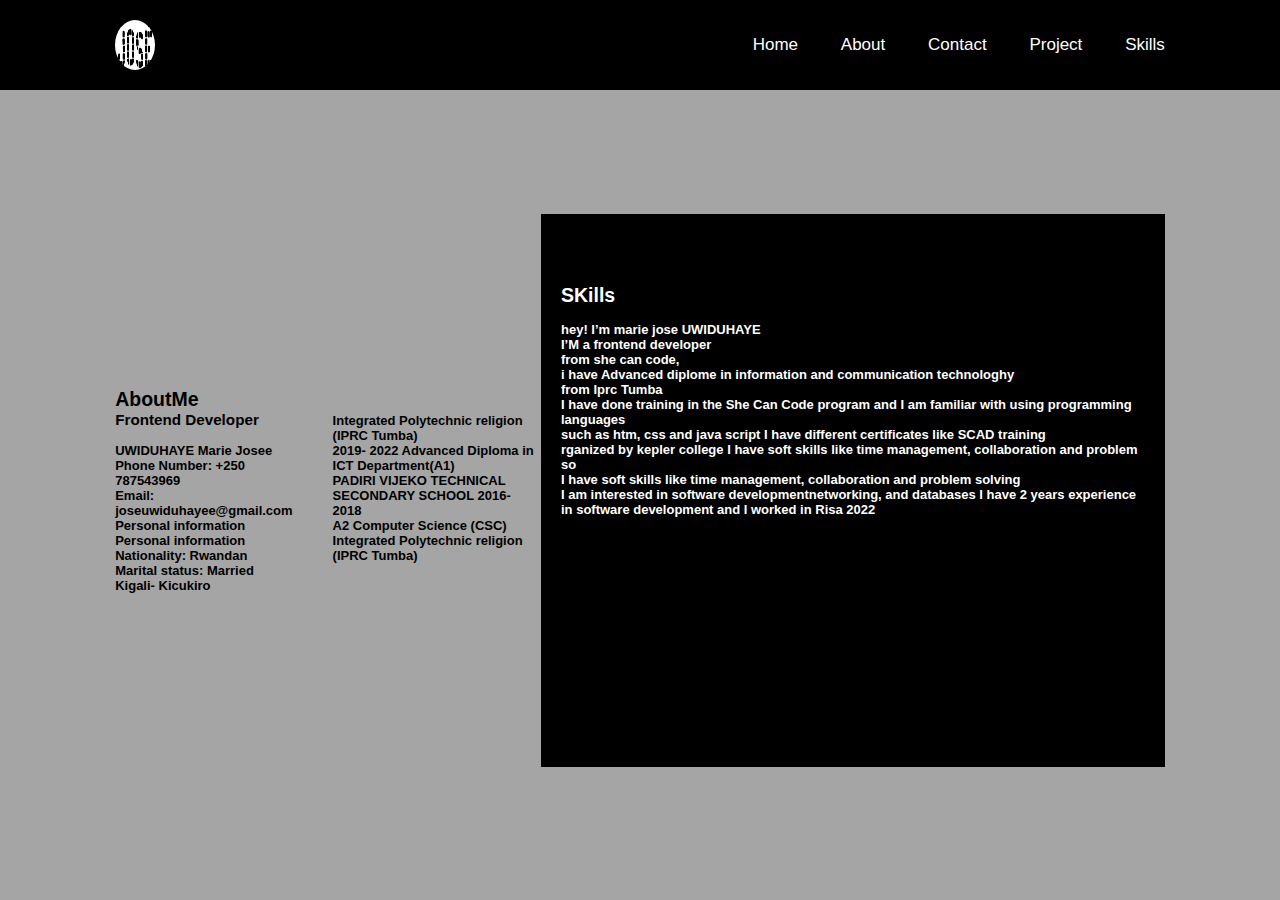
<file: about.html>
<!DOCTYPE html>
<html lang="en">
<head>
    <meta charset="UTF-8">
    <meta name="viewport" content="width=device-width, initial-scale=1.0">
    <title>Document</title>
    <link rel="stylesheet" href="about.css">
</head>
<body>
    <header class="header">
        <img src="images (1).png" width="40px" height="50px" class="logo">
        <i class='bx bx-menu' id="menu-icon"></i>

        <nav class="navbar">
            <a href="index.html" class="active">Home</a>
            <a href="about.html">About</a>
            <a href="contacti.html">Contact</a>
            <a href="bestproject.html">Project</a>
            <a href="skills.html">Skills</a>
        </nav>
    </header>
    <section class="about" id="about">
        <div class="about-content">
            
            
           <div class="h1">
<h2 class="heading">About<spn>Me</spn> </h2>
           <h3>Frontend Developer</h3><br>
             UWIDUHAYE Marie Josee<br>
            Phone Number: +250 787543969<br>
            Email: joseuwiduhayee@gmail.com<br>
            Personal information<br>
            Personal information<br>
            Nationality: Rwandan<br>
            Marital status: Married<br>
            Kigali- Kicukiro</div> 
                 
            <div class="h2">
            Integrated Polytechnic religion (IPRC Tumba)<br>
            2019- 2022
            Advanced Diploma in ICT Department(A1)<br>
            
            PADIRI VIJEKO TECHNICAL SECONDARY SCHOOL 2016-2018<br>
            A2 Computer Science (CSC)<br>
            Integrated Polytechnic religion (IPRC Tumba)<br>
           
        
        </div>
        </div>
    <div class="hed">
            <h2 class="heading1">SKills</h2><br>
            <p>  hey!
                I’m marie jose UWIDUHAYE<br>
               I’M a frontend developer <br>
               from she can code,<br>
                i have  Advanced diplome in information and communication technologhy <br>from Iprc Tumba<br>
               I have done training in the She Can Code program and I am familiar with using programming languages<br>
                ​​such as htm, css and java script I have different certificates like SCAD training<br>
                rganized by kepler college
               
               I have soft skills like time management, collaboration and problem so<br>
               I have soft skills like time management, collaboration and problem solving <br>
                I am interested in software developmentnetworking, and databases
               I have 2 years experience in software development and I worked in Risa 2022    </p>
        </div>
    
    </section>
</body>
</html>
</file>
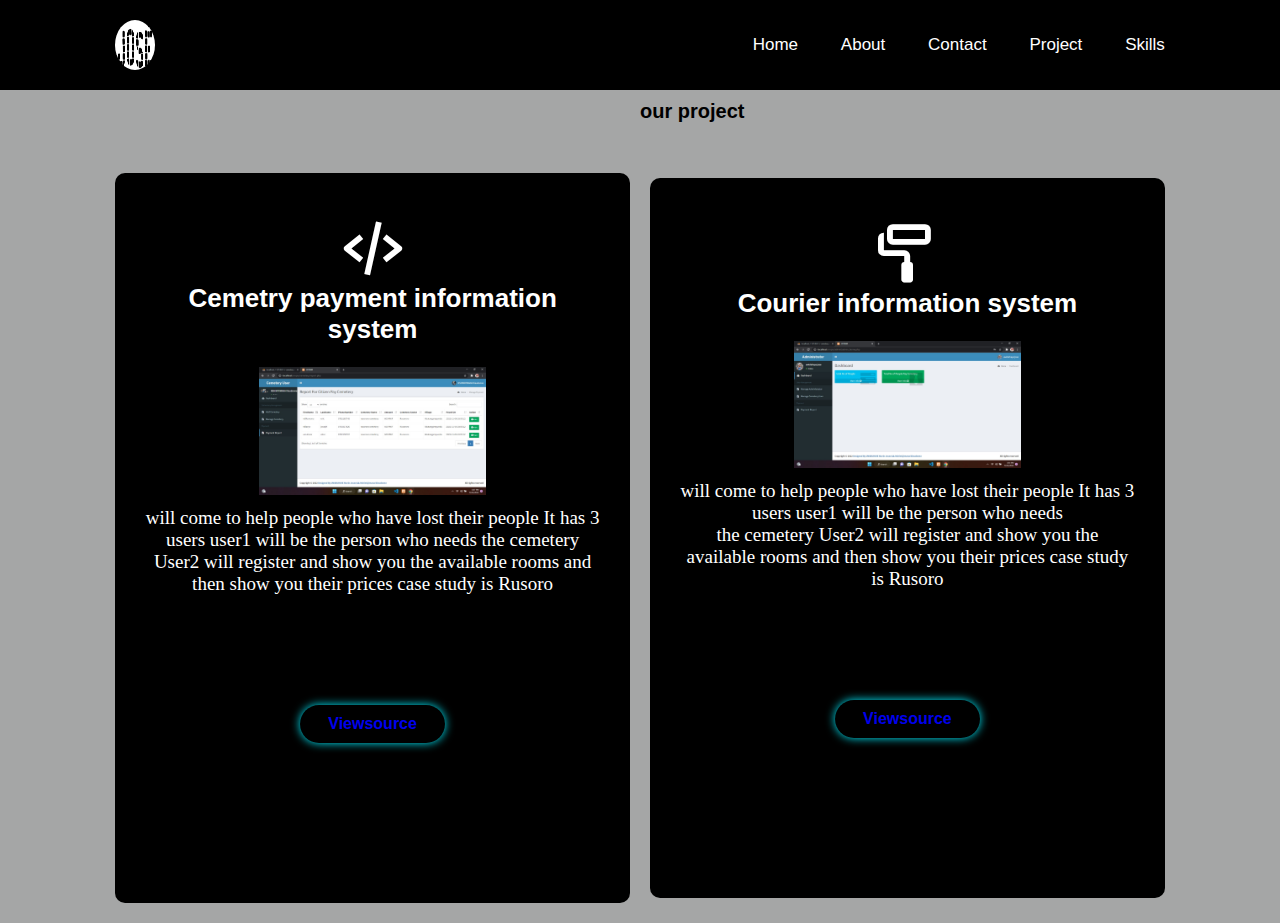
<file: bestproject.html>
<!DOCTYPE html>
<html lang="en">
<head>
    <meta charset="UTF-8">
    <meta name="viewport" content="width=\, initial-scale=1.0">
    <title>Document</title>
    <link href='https://unpkg.com/boxicons@2.1.4/css/boxicons.min.css' rel='stylesheet'>
    <link rel="stylesheet" href="bestproject.css">
</head>
<body>
    <header class="header">
        <img src="images (1).png" width="40px" height="50px" class="logo">
        <!-- < <i class='bx bx-menu' id="menu-icon"></i>  -->

        <nav class="navbar">
            <a href="index.html" class="active">Home</a>
            <a href="about.html">About</a>
            <a href="contacti.html">Contact</a>
            <a href="bestproject.html">Project</a>
            <a href="skills.html">Skills</a>
        </nav>
    </header>
    <section class="services" id="services">
        <h1  class="heading">our <span>project</span></h1>
        <div class="services-container">
            <div class="services-box">
                <i class='bx bx-code-alt'></i>
                <h3>Cemetry payment information system</h3><br><br>
                <img src="WhatsApp Image 2023-12-24 at 1.48.30 PM (1).jpeg">
                
                <p> will come to help people
                    who have lost their people
                      It has 3 users
                   user1 will be the person who needs 
                   the cemetery
                     User2 will register and 
                   show you
                    the available rooms
                    and 
                   then show you their prices
                   case study is Rusoro</p>
                   <a href="#" class="btn">Viewsource</a></p>
            </div>
    
                <div class="services-box">
                    <i class='bx bx-paint-roll' ></i>
                    <h3>Courier information system</h3><br><br>
                    <img src="WhatsApp Image 2023-12-24 at 1.48.26 PM.jpeg">
                    <p> will come to help people
                        who have lost their people
                          It has 3 users
                       user1 will be the person who needs <br>
                       the cemetery
                         User2 will register and 
                       show you
                        the available rooms
                        and
                       then show you their prices
                       case study is Rusoro</p>
                       <a href="#" class="btn">Viewsource</a></p>
                </div>
                   
            </div>
        </div>

        </div>
    </section>
   
</body>
</html>
</file>
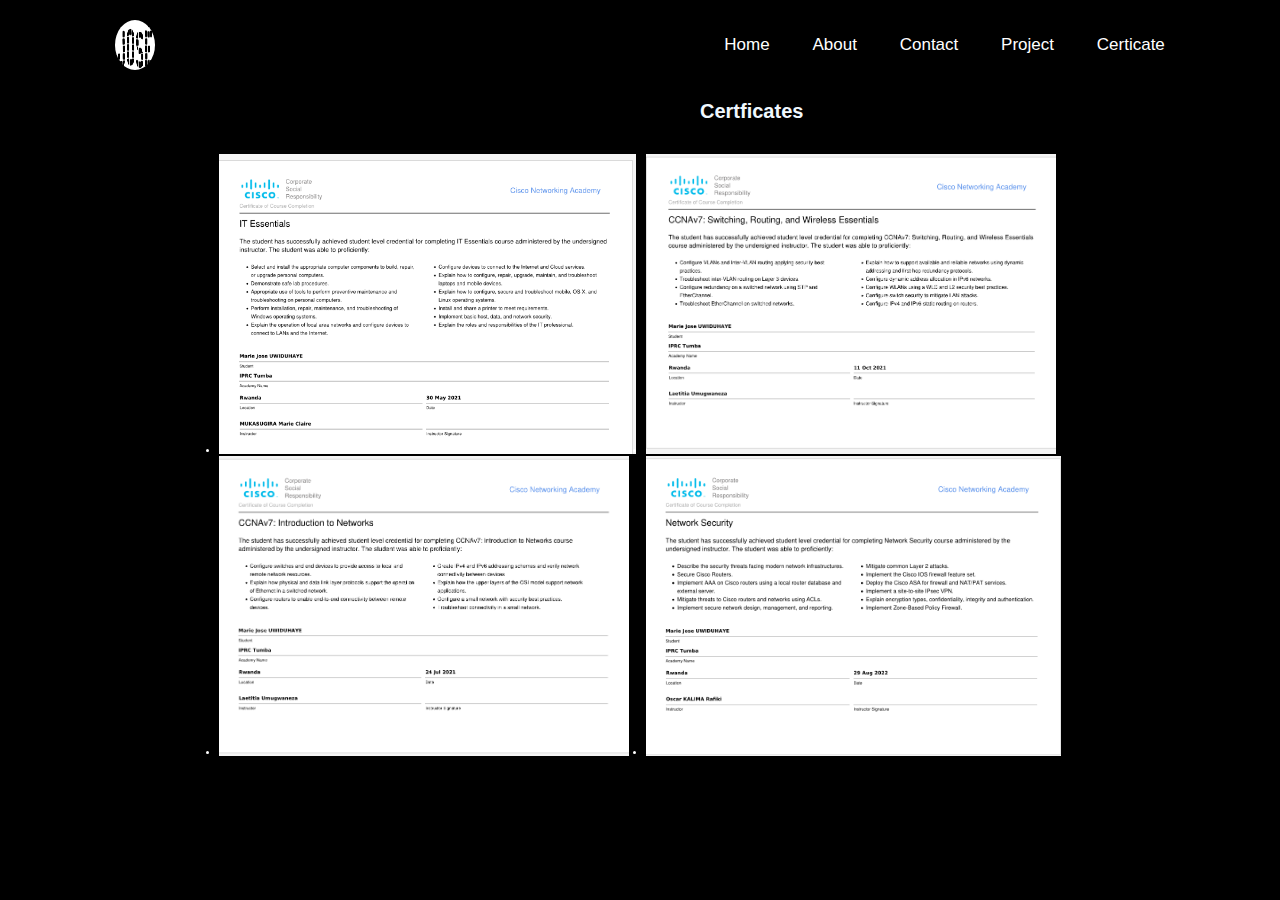
<file: certificate.html>
<!DOCTYPE html>
<html lang="en">
<head>
    <meta charset="UTF-8">
    <meta name="viewport" content="width=device-width, initial-scale=1.0">
    <title>Document</title>
    <link rel="stylesheet" href="certificate.css">
</head>
<body>
    <header class="header">
        <img src="images (1).png" width="40px" height="50px" class="logo">
        <i class='bx bx-menu' id="menu-icon"></i>

        <nav class="navbar">
            <a href="index.html" class="active">Home</a>
            <a href="about.html">About</a>
            <a href="contacti.html">Contact</a>
            <a href="bestproject.html">Project</a>
            <a href="certificate.html">Certicate</a>
        </nav>
    </header>
    <!-- <div class="cert">
        <div class="cert-one">
        <h1 class="he">Certficates</h1><br>
        <div><img src="certicate1.PNG " style="height: 200px; width: 500px;"></div>
        <div><img src="certificate2.PNG" style="height: 200px; width: 500px;"></div>
        </div>
       <div class="cert-two">
        <div> <img src="certicate3.PNG"class="a"  style="height: 200px; width: 500px;"></div>
        <div><img src="certicate4.PNG"  class="b"  style=" height: 200px; width: 500px;"></div>
       </div>
    </div> -->



    <h1 class="he">Certficates</h1><br>
    <div class="cert">
        <div class="cert-one">
        <li><img src="certicate1.PNG " alt="" height="300px"></li>
        <li><img src="certificate2.PNG" alt="" height="300px"></li>
        </div>
       <div class="cert-one">
        <li><img src="certicate3.PNG" alt="" height="300px"></li>
        <li><img src="certicate4.PNG" alt="" height="300px"></li>
       </div>
    </div>


</body>
</html>
</file>
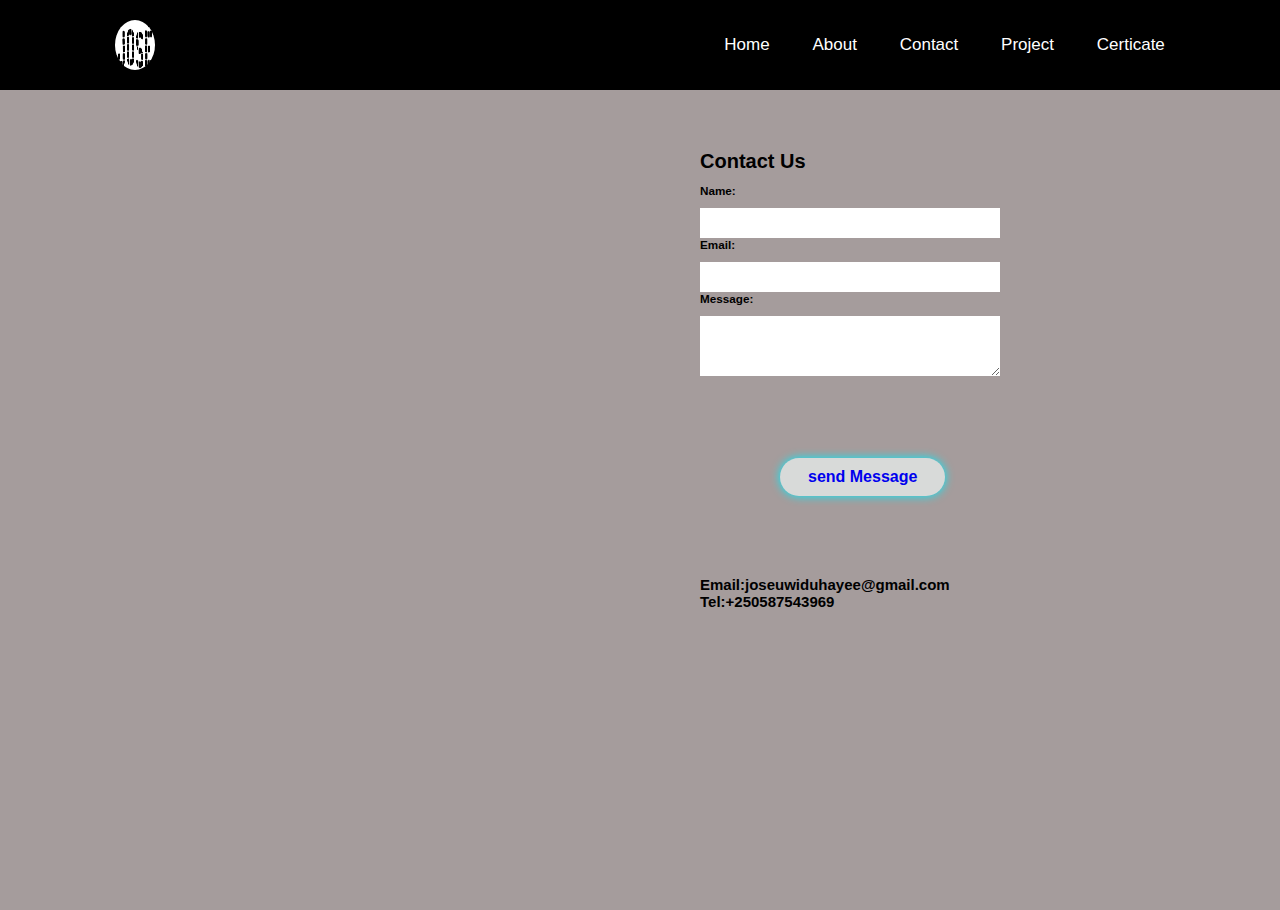
<file: contact.html>
<!DOCTYPE html>
<html lang="en">
<head>
    <meta charset="UTF-8">
    <meta name="viewport" content="width=device-width, initial-scale=1.0">
    <title>Document</title>
</head><link rel="stylesheet" href="contact.css">
<body>
    <header class="header">
        <img src="images (1).png" width="40px" height="50px" class="logo">
        <i class='bx bx-menu' id="menu-icon"></i>

        <nav class="navbar">
            <a href="index.html" class="active">Home</a>
            <a href="about.html">About</a>
            <a href="contacti.html">Contact</a>
            <a href="bestproject.html">Project</a>
            <a href="certificate.html">Certicate</a>
        </nav>
    </header>
    
    <div class="contact">
        <h1>Contact Us</h1><br>
        <form action="#" method="post">
            <label for="name"><h3>Name:</h3></label><br>
            <input type="text" id="name" name="name" required width="900px" height="400px"><br>

            <label for="email"><h3>Email:</h3></label><br>
            <input type="email" id="email" name="email" required><br>

            <label for="message"><h3>Message:</h3></label><br>
            <textarea id="message" name="message" rows="4" required></textarea><br>

            <a href="#" class="btn">send Message</a>
        </form>
        <div class="footer">

            <h2>Email:joseuwiduhayee@gmail.com<br>
           Tel:+250587543969</h2>
          
        </div>
</div>


    </section>
</body>
</html>
</file>
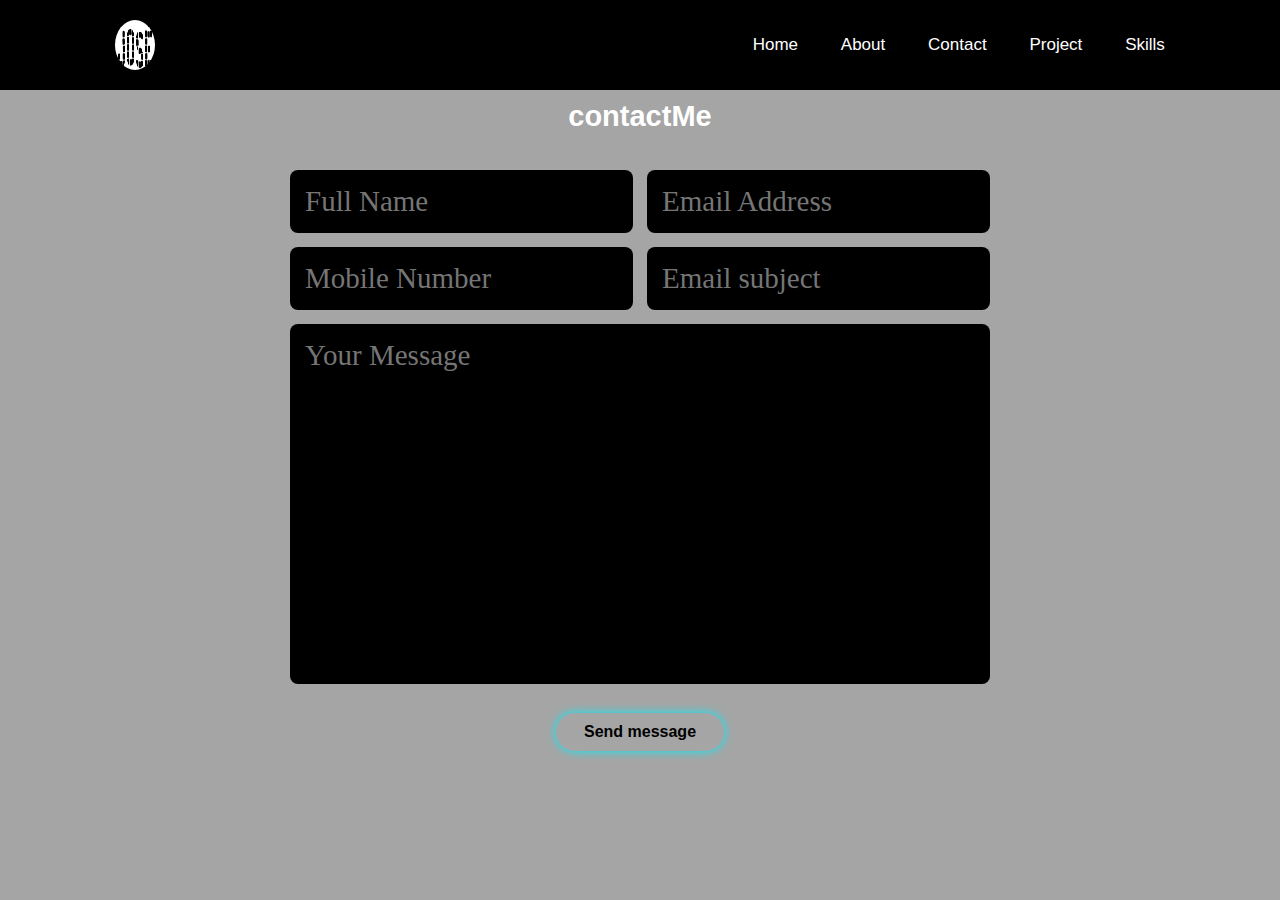
<file: contacti.html>
<!DOCTYPE html>
<html lang="en">
<head>
    <meta charset="UTF-8">
    <meta name="viewport" content="width=device-width, initial-scale=1.0">
    <title>Document</title>
    <link rel="stylesheet" href="contacti.css">
</head>
<body>
    <header class="header">
        <img src="images (1).png" width="40px" height="50px" class="logo">
        <i class='bx bx-menu' id="menu-icon"></i>

        <nav class="navbar">
            <a href="index.html" class="active">Home</a>
            <a href="about.html">About</a>
            <a href="contacti.html">Contact</a>
            <a href="bestproject.html">Project</a>
            <a href="skills.html">Skills</a>
        </nav>
    </header>
    <section class="contact" id="contact">

        <h2  class="heading">contact<span>Me</span></h2>
        <form action="https://formsubmit.co/joseuwiduhayee@gmail.com" method="POST">
            <div class="input-box">

            <input type="text" placeholder="Full Name" id="name">
            <input type="email" placeholder="Email Address" id="email">
        </div>
        <div class="input-box">

            <input type="number" placeholder="Mobile Number" id="phone">
            <input type="text" placeholder="Email subject" id="subject">
        </div>
        <textarea name="" id="message" cols="30" rows="10" placeholder="Your Message"></textarea>
        <button type="submit"value="Send Message" class="btn" onclick="sendMessage()">Send message</button>
        <!-- <h3 style="margin-bottom: 100px; color: black;">Email:joseuwiduhayee@gmail.com<br>
            Tel:+250587543969</h3> -->
    </section>
        </form>

       
    <script>
        function sendMessage() {
     
          var Name = document.getElementById('name').value;
          var phone = document.getElementById('phone').value;
          var Message = document.getElementById('message').value;
          var email = document.getElementById('email').value;
          var subject = document.getElementById('subject').value;

          
          // You can add more validation here if needed
          // Display a simple alert for demonstration
          alert('Name: ' + Name + '\nphone: ' + phone + '\nsubject: ' + subject + '\nemail: '+email+
                '\nmessage: ' + Message );
        }
                function sendEmail(){
          Email.send({
            securetoken: '49982986-e206-470f-b83d-d7d39e8a2401',
            To : 'joseuwiduhayee@gmail.com',
            From : document.getElementById('email').value,
            Subject : "the subject",
            Body : "Name:" + document.getElementById('name').value

            
            + "<br> Email: " + document.getElementById("email").value
            + "<br> Phone: " + document.getElementById("phone").value
            + "<br> Message: " + document.getElementById("message").value
            + "<br> Subject: " +document.getElementById("subject").value
  }).then(
    message => alert("message sent")
  );
      }
        
      </script>








































    
</body>

</html>
</file>
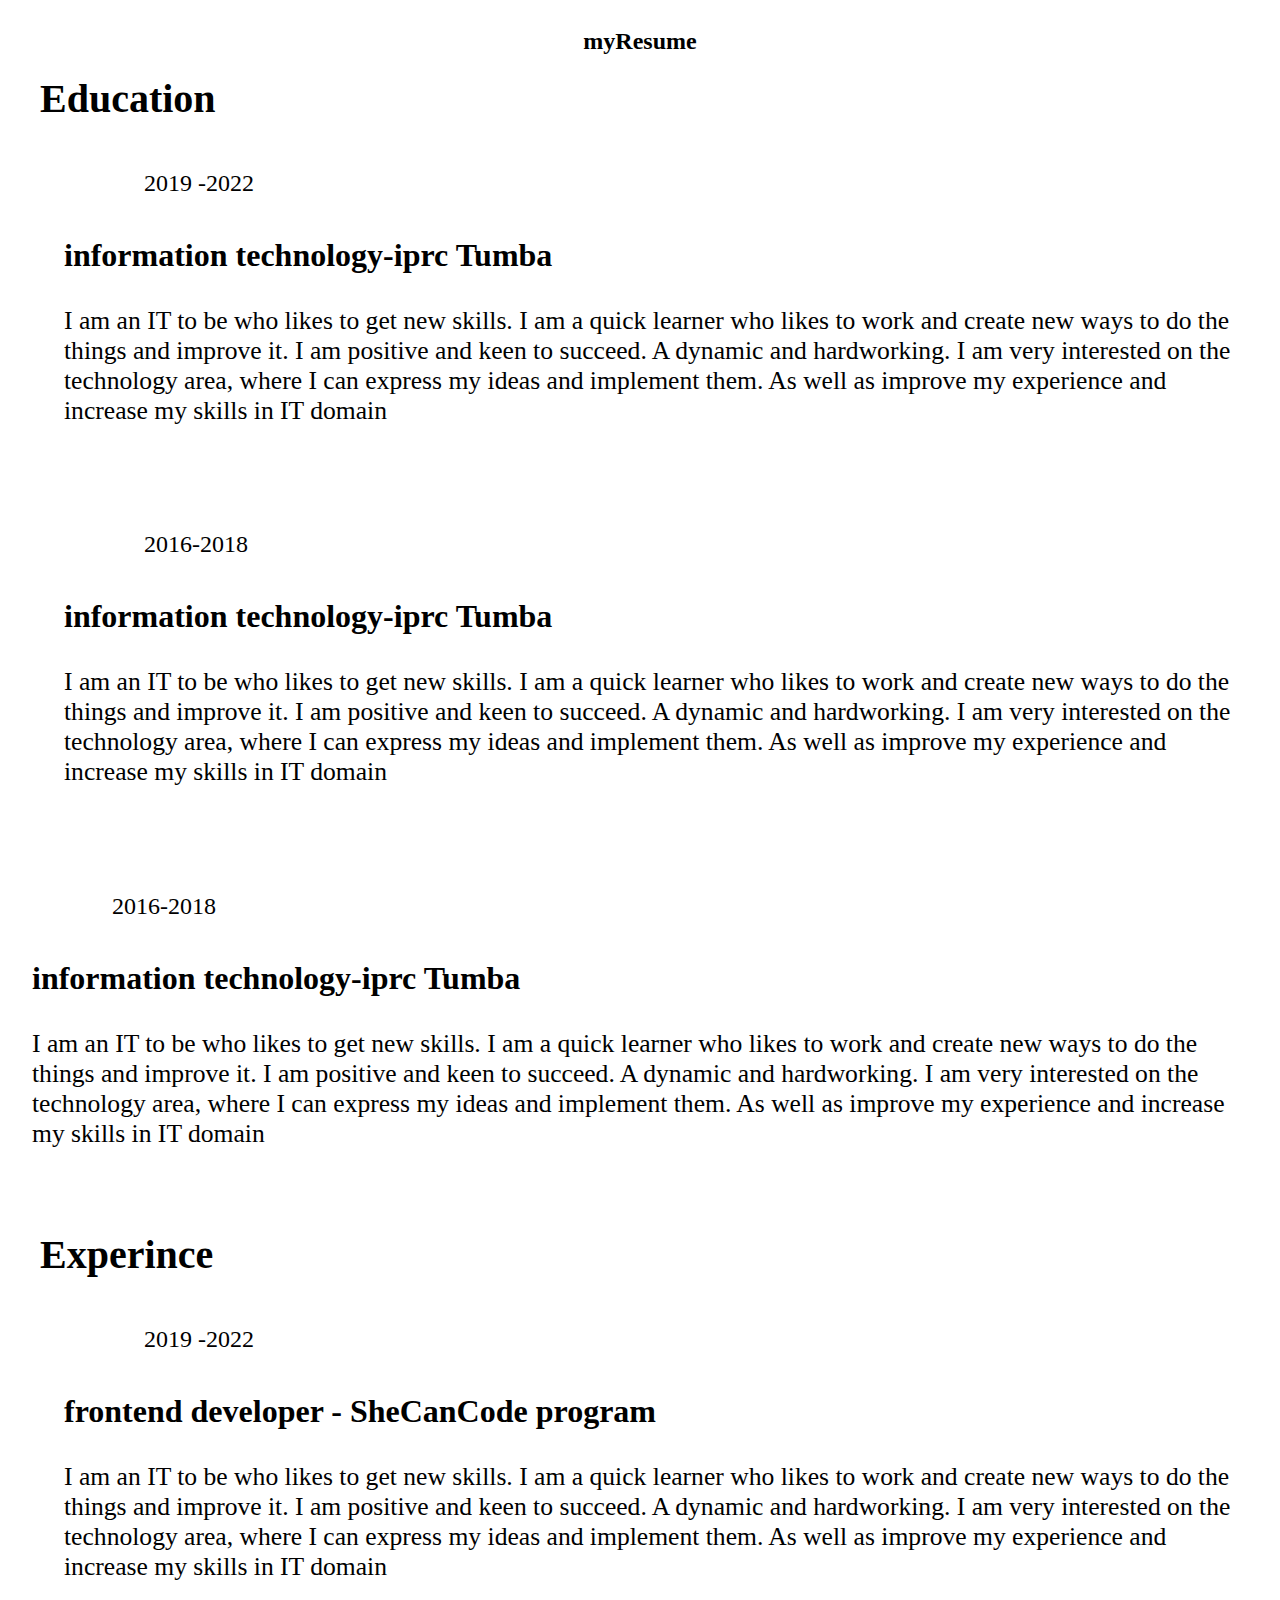
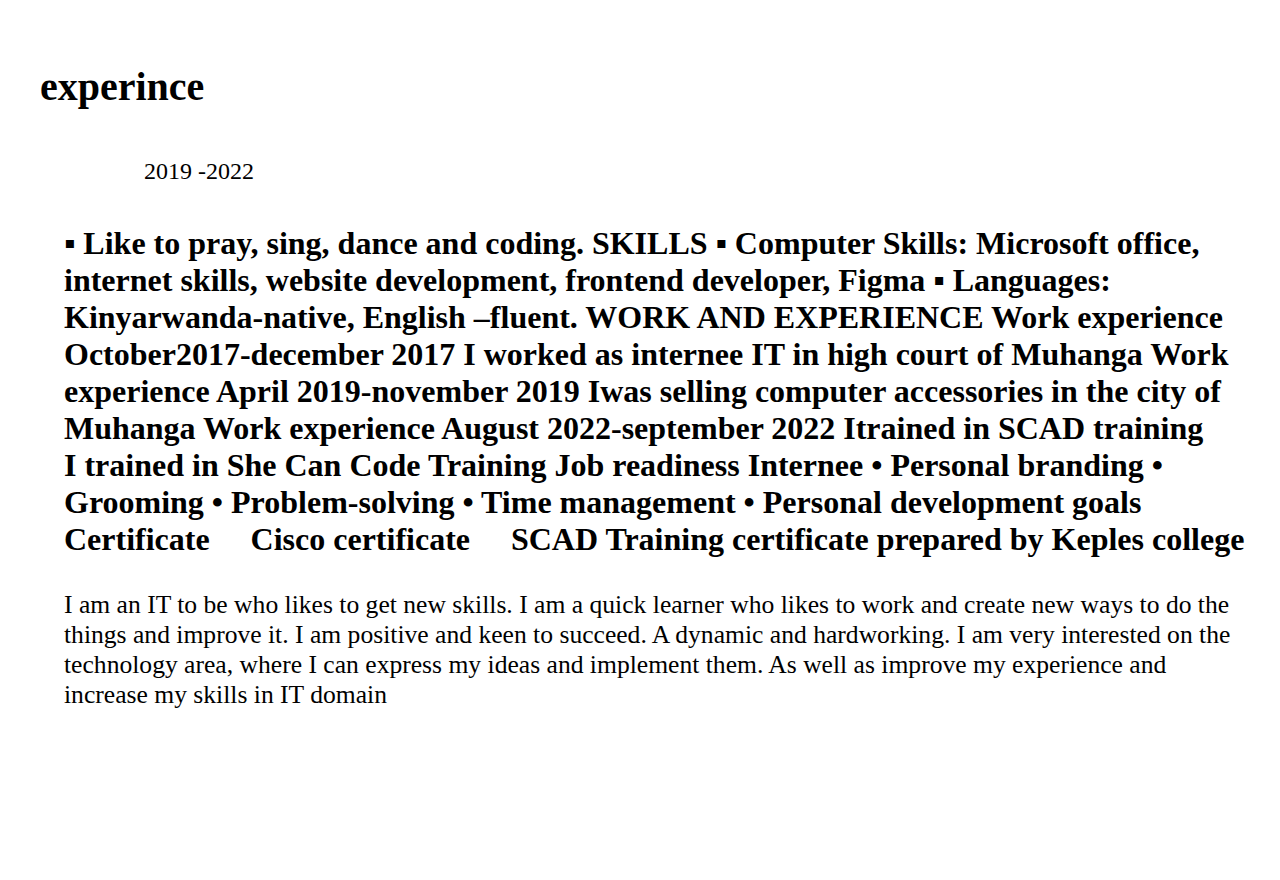
<file: cv.html>
<!DOCTYPE html>
<html lang="en">
<head>
    <meta charset="UTF-8">
    <meta name="viewport" content="width=device-width, initial-scale=1.0">
    <title>Document</title>
    <link rel="stylesheet" href="cv.css">
</head>
<body>
    <section class="education" id="education">
        <h2 class="heading">my<span>Resume</span></h2>
        <div class="education-row">
            <div class="education-column">
              <h3 class="title">Education</h3> 
               <div class="education-box">
                <div class="education-content">
                    <div class="content">
                        <div class="year"><i class='bx bxs-calendar'></i>2019 -2022</div>
                        <h3>information technology-iprc Tumba</h3>
                        <p>I am an IT to be who likes to get new skills. I am a quick learner who likes to work and create
                            new ways to do the things and improve it. I am positive and keen to succeed. A dynamic and
                            hardworking. I am very interested on the technology area, where I can express my ideas and
                            implement them. As well as improve my experience and increase my skills in IT domain</p>
                    </div>

                </div>
                <div class="education-content">
                    <div class="content">
                        <div class="year"><i class='bx bxs-calendar'></i>2016-2018</div>
                        <h3>information technology-iprc Tumba</h3>
                        <p>I am an IT to be who likes to get new skills. I am a quick learner who likes to work and create
                            new ways to do the things and improve it. I am positive and keen to succeed. A dynamic and
                            hardworking. I am very interested on the technology area, where I can express my ideas and
                            implement them. As well as improve my experience and increase my skills in IT domain</p>
                    </div>
                    </div>
                </div>
                <div class="education-content">
                    <div class="content">
                        <div class="year"><i class='bx bxs-calendar'></i>2016-2018</div>
                        <h3>information technology-iprc Tumba</h3>
                        <p>I am an IT to be who likes to get new skills. I am a quick learner who likes to work and create
                            new ways to do the things and improve it. I am positive and keen to succeed. A dynamic and
                            hardworking. I am very interested on the technology area, where I can express my ideas and
                            implement them. As well as improve my experience and increase my skills in IT domain</p>
                    </div>

                </div>
               </div>
            </div>
        </div>
        <div class="education-column">
            <h3 class="title">Experince</h3> 
             <div class="education-box">
              <div class="education-content">
                  <div class="content">
                      <div class="year"><i class='bx bxs-calendar'></i>2019 -2022</div>
                      <h3>frontend developer - SheCanCode program</h3>
                      <p>I am an IT to be who likes to get new skills. I am a quick learner who likes to work and create
                          new ways to do the things and improve it. I am positive and keen to succeed. A dynamic and
                          hardworking. I am very interested on the technology area, where I can express my ideas and
                          implement them. As well as improve my experience and increase my skills in IT domain</p></div></div>
                  </div>
                  </div>
                  <div class="education-column">
                    <h3 class="title">experince</h3> 
                     <div class="education-box">
                      <div class="education-content">
                          <div class="content">
                              <div class="year"><i class='bx bxs-calendar'></i>2019 -2022</div>
                              <h3>▪ Like to pray, sing, dance and coding.
                                SKILLS
                                ▪ Computer Skills: Microsoft office, internet skills, website
                                development, frontend developer, Figma ▪ Languages:
                                Kinyarwanda-native, English –fluent.
                                WORK AND EXPERIENCE
                                Work experience October2017-december
                                2017 I worked as internee IT in high court of Muhanga
                                Work experience April 2019-november 2019
                                Iwas selling computer accessories in the city of Muhanga
                                Work experience August 2022-september
                                2022 Itrained in SCAD training
                                 I trained in She Can Code Training
                                Job readiness Internee
                                • Personal branding
                                • Grooming
                                • Problem-solving
                                • Time management
                                • Personal development goals
                                Certificate
                                 Cisco certificate
                                 SCAD Training certificate prepared by Keples college</h3>
                              <p>I am an IT to be who likes to get new skills. I am a quick learner who likes to work and create
                                  new ways to do the things and improve it. I am positive and keen to succeed. A dynamic and
                                  hardworking. I am very interested on the technology area, where I can express my ideas and
                                  implement them. As well as improve my experience and increase my skills in IT domain</p>
                          </div>
    </section>
</body>
</html>
</file>
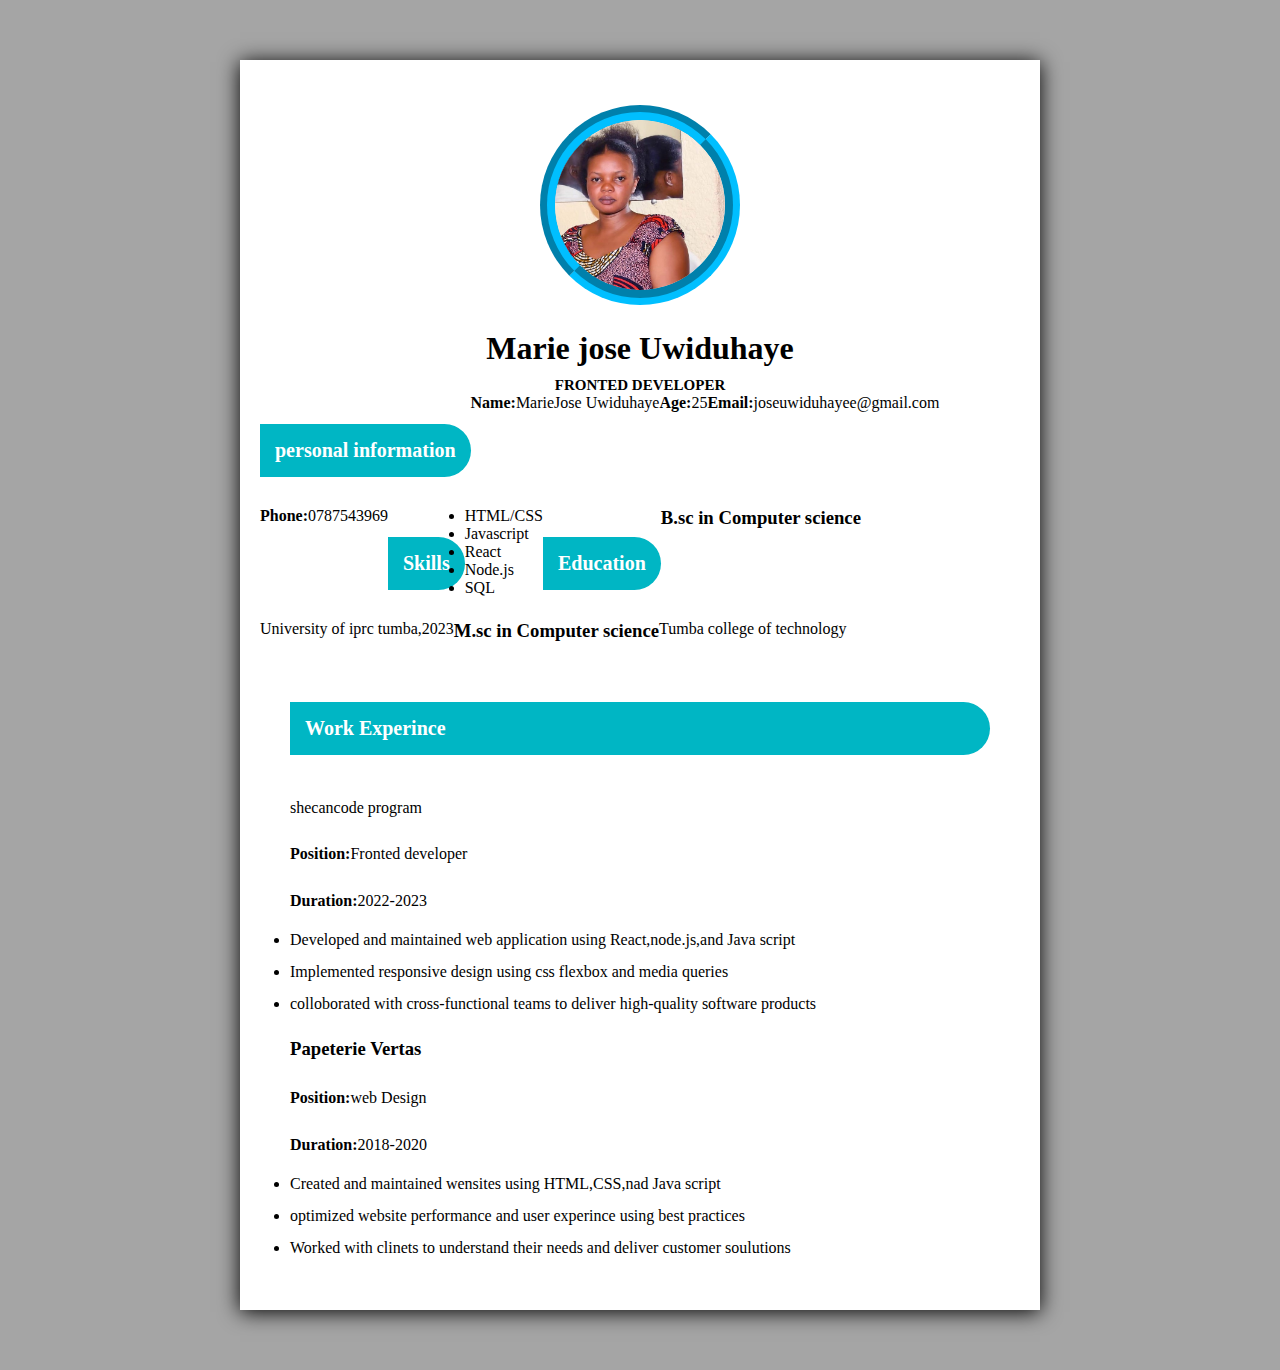
<file: resume.html>
<!DOCTYPE html>
<html lang="en">
<head>
    <meta charset="UTF-8">
    <meta name="viewport" content="width=device-width, initial-scale=1.0">
    <title>Document</title>
    <link rel="stylesheet" href="resume.css">
</head>
<body>
    <!--  <header class="header">
        <img src="images (1).png" width="40px" height="50px" class="logo">
    <i class='bx bx-menu' id="menu-icon"></i> -->

        <!-- <nav class="navbar">
            <a href="index.html" class="active">Home</a>
            <a href="about.html">About</a>
            <a href="contacti.html">Contact</a>
            <a href="bestproject.html">Project</a>
            <a href="skills.html">Skills</a>
        </nav>
    </header>  -->
    <div class="container">
        <div class="header">
            <div class="img-area">
                <img src="im1.jpg">
            </div>
            <h1>Marie jose Uwiduhaye</h1>
            <h3>Fronted developer</h3>
        </div>
        <div class="main">
            <h2>personal information</h2>
            <p><strong>Name:</strong>MarieJose Uwiduhaye</p><br>
            <p><strong>Age:</strong>25</p><br>
            <p><strong>Email:</strong>joseuwiduhayee@gmail.com</p>
            <p><strong>Phone:</strong>0787543969</p>
            <h2>Skills</h2>
            <ul>
                <li>HTML/CSS</li>
                <li>Javascript</li>
                <li>React</li>
                <li>Node.js</li>
                <li>SQL</li>
            </ul>
            <h2>Education</h2>
            <h3>B.sc in Computer science</h3>
            <p>University of  iprc tumba,2023</p><br>
            <h3>M.sc in Computer science</h3>
            <p>Tumba college of technology</p>
        </div> 
        <div class="right">
            <h2>Work Experince</h2>
            <p>shecancode program</p>
            <p><strong>Position:</strong>Fronted developer</p>
            <p><strong>Duration:</strong>2022-2023</p>
            <ul>
                <li>Developed and maintained web application using React,node.js,and Java script</li>
                <li>Implemented responsive design using css flexbox and media queries</li>
                <li>colloborated with cross-functional teams to deliver high-quality software products</li>
            </ul><br>
            <h3>Papeterie Vertas</h3>
            <p><strong>Position:</strong>web Design</p>
            <p><strong>Duration:</strong>2018-2020</p>
             <ul>
                <li>Created and maintained wensites using HTML,CSS,nad Java script</li>
                <li>optimized website performance and user experince  using best practices</li>
                <li>Worked with clinets to understand their needs and deliver customer soulutions</li>
             </ul>
        </div>

    </div>
</body>
</html>
</file>
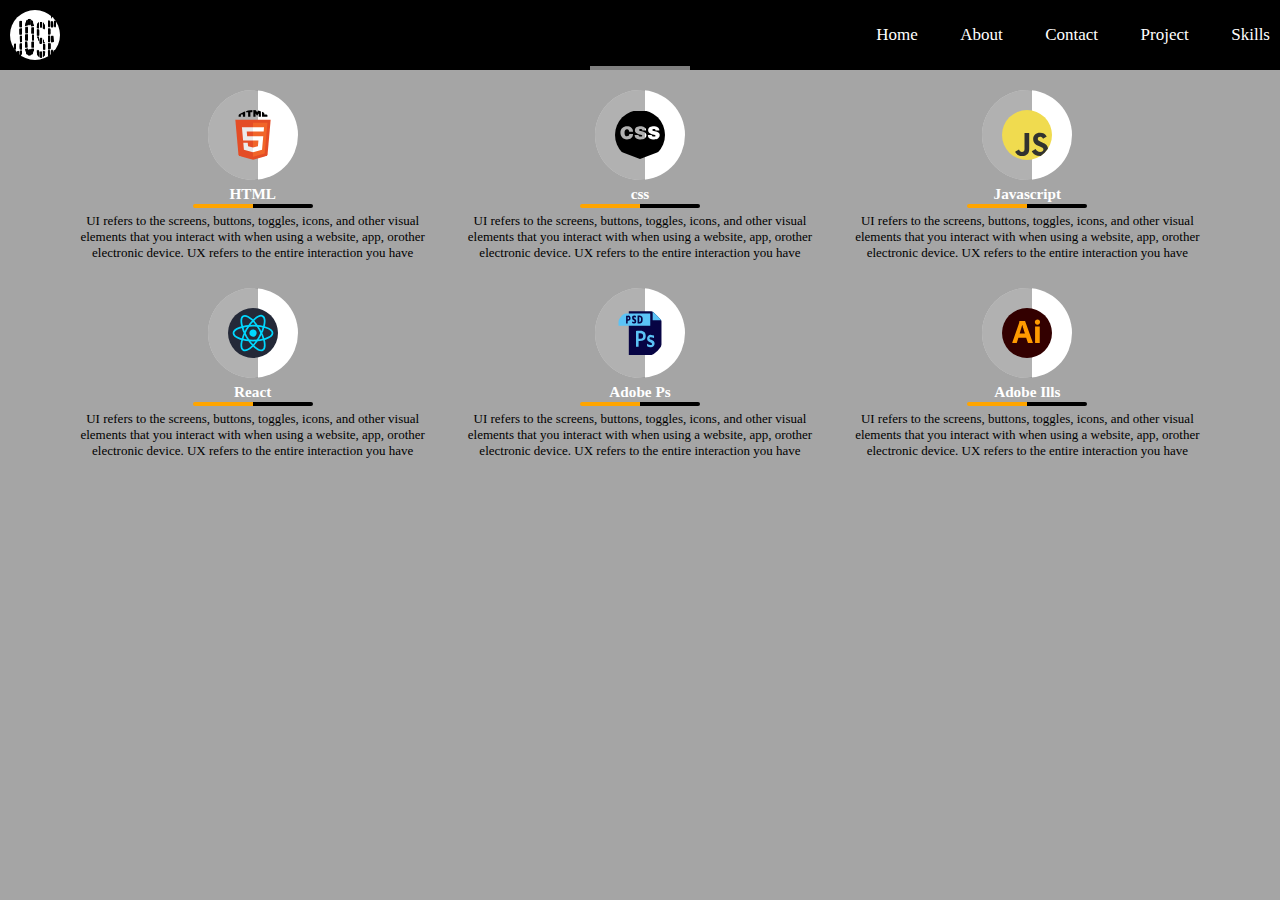
<file: skills.html>
<!DOCTYPE html>
<html lang="en">
<head>
    <meta charset="UTF-8">
    <meta name="viewport" content="width=device-width, initial-scale=1.0">
    <title>Document</title>
    <link rel="stylesheet" href="skills.css">
</head>
<body>
    <header class="header">
        <img src="images (1).png" width="40px" height="50px" class="logo">
        <!-- <i class='bx bx-menu' id="menu-icon"></i> -->

        <nav class="navbar">
            <a href="index.html" class="active">Home</a>
            <a href="about.html">About</a>
            <a href="contacti.html">Contact</a>
            <a href="bestproject.html">Project</a>
            <a href="skills.html">Skills</a>
            
        </nav>
    </header>
    <div class="container">
<div class="skill-box">
    <div class="skill-title">
        <div class="img">
            <img src="html-5.svg" class="skill-icon">
            </div>
            <h3>HTML</h3>
    </div>
<p>UI refers to the screens, buttons, toggles, icons, and other visual elements that you interact with when 
   using a website, app, orother electronic device. UX refers to the entire interaction you have</p>
</div>

<div class="skill-box">
    <div class="skill-title">
        <div class="img">
            <img src="css.svg" class="skill-icon">
            </div>
            <h3>css</h3>
    </div>
<p>UI refers to the screens, buttons, toggles, icons, and other visual elements that you interact with when 
    using a website, app, orother electronic device. UX refers to the entire interaction you have</p>
</div>


<div class="skill-box">
    <div class="skill-title">
        <div class="img">
            <img src="javascript.svg" class="skill-icon">
            </div>
            <h3>Javascript</h3>
    </div>
<p>UI refers to the screens, buttons, toggles, icons, and other visual elements that you interact with when 
    using a website, app, orother electronic device. UX refers to the entire interaction you have</p>
</div>

<div class="skill-box">
    <div class="skill-title">
        <div class="img">
            <img src="react-dark.svg" class="skill-icon">
            </div>
            <h3>React</h3>
    </div>
<p>UI refers to the screens, buttons, toggles, icons, and other visual elements that you interact with when 
    using a website, app, orother electronic device. UX refers to the entire interaction you have</p>
</div>

<div class="skill-box">
    <div class="skill-title">
        <div class="img">
            <img src="file-type-photoshop2.svg" class="skill-icon">
            </div>
            <h3>Adobe Ps</h3>
    </div>
<p>UI refers to the screens, buttons, toggles, icons, and other visual elements that you interact with when 
    using a website, app, orother electronic device. UX refers to the entire interaction you have</p>
</div>

<div class="skill-box">
    <div class="skill-title">
        <div class="img">
            <img src="illustrator.svg" class="skill-icon">
            </div>
            <h3>Adobe Ills</h3>
    </div>
<p>UI refers to the screens, buttons, toggles, icons, and other visual elements that you interact with when 
    using a website, app, orother electronic device. UX refers to the entire interaction you have</p>
</div>
</div>
</div>


</body>
</html>
</file>
<file: about.css>
@media(max-width: 700px){
    .about{
        flex-direction: column;
    }
}
@media(max-width: 390px){
   .about .hed{
        flex-direction: column;
    }}
*{
    margin: 0;
    padding: 0;
    box-sizing: border-box;
    text-decoration: none;
    border: none;
    outline: none;
    scroll-behavior: smooth;
    font-family: sans-serif;
}
:root{
    --bg-color:black;
    --second-bg-color:black;
    --text-color:#fff;
    --min-color:#0ef;
}
html{
    font-size: 62.5%;
    overflow: hidden;
}
body{
    background-color:  gray;
    color: var(--text-color);
}
section{
    min-height: 100vh;
    padding: 10rem 9% 2rem;
}
.header{
    position:fixed;
    top:0;
    left: 0;
    width: 100%;
    padding: 2rem 9%;
    background-color: var(--bg-color);
    display: flex;
    justify-content: space-between;
    align-items: center;
    z-index: 100;

}
.logo{
    font-size: 2.5rem;
    color: var(--text-color);
    font-weight: 500;
cursor: default;
border-radius: 60%;
}
.navbar a{
    font-size: 1.7rem;
    color: var(--text-color);
    margin-left: 4rem;
    transition: 3s ;
}
.navbar a:hover,
    .navbar a:active{
    color: (var(--min-color));
}
.about{

 display: flex; 
justify-content: center;
align-items: center;
gap: 0.5rem;
background-color: rgb(165, 165, 165);
font-weight: 700;
color: black;
font-size: small;
font-family: 'Times New Roman', Times, serif;

}

.cont{display: flex;}
.hed{background-color: black;
color: #fff;
padding-left: 20px;
padding-right: 20px;
padding-bottom: 250px;
padding-top: 70px;
align-items: center;
justify-content: center;
align-items: center;
}

.about-content{
    display: flex;
}
.h2{
    padding-top:6%;
    margin-left: 40px;
}
span{
    background-color: #0ef;
}
</file>
<file: bestproject.css>
@media(max-width: 700px){
    .services-container .services-box{
        flex-direction: column;
    }
} 


*{
    margin: 0;
    padding: 0;
    box-sizing: border-box;
    text-decoration: none;
    border: none;
    outline: none;
    scroll-behavior: smooth;
    font-family: sans-serif;
}
:root{
    --bg-color:black;
    --second-bg-color:black;
    --text-color:#fff;
    --min-color:#0ef;
}
html{
    font-size: 62.5%;
    overflow: hidden;
}
body{
    background-color:  rgb(165,166,166);
    color: var(--text-color);
}
section{
    min-height: 100vh;
    padding: 10rem 9% 2rem;
}
.header{
    position:fixed;
    top:0;
    left: 0;
    width: 100%;
    padding: 2rem 9%;
    background-color: var(--bg-color);
    display: flex;
    justify-content: space-between;
    align-items: center;
    z-index: 100;

}
.logo{
    font-size: 2.5rem;
    color: var(--text-color);
    font-weight: 500;
cursor: default;
border-radius: 60%;
}
.navbar a{
    font-size: 1.7rem;
    color: var(--text-color);
    margin-left: 4rem;
    transition: 3s ;
}
.navbar a:hover,
    .navbar a:active{
    color: (var(--min-color));
}
.services h1{
  margin-bottom: 5rem;
  color: black;
  margin-left: 50%;
}
.services-container{
    display: flex;
    justify-content: center;
    align-items: center;
     flex-wrap: wrap;
    gap: 2rem; 

}
.services-container .services-box{
    flex: 1 1 20rem;
    background-color: black;
    padding: 4rem 3rem 5rem;
    border-radius: 1rem;
    text-align: center;
    border:  .0.5rem solid var(--bg-color);
   
   

}
.services-box{
    height: 6
    00px;
}
.services-box i{
    font-size: 7rem;
    color: white;
}
  .services-box h3{
    font-size: 2.6rem;
  }

  .btn{
    display: inline-block;
    padding:  1rem 2.8rem;
    background-color:black;
    border-radius: 4rem;
    box-shadow: 0 0 1rem var(--min-color);
    font-size: 1.6rem;
    font-weight: 600;
    transition: 3s ease;
    margin: 80px;
}
.btn:hover{
    box-shadow: none;
}
.services-box p{
    font-size: 1.9rem;
    margin: 1rem 0 3rem;
    font-family: 'Times New Roman', Times, serif;
    gap: 3rem;

}
.services-box img{
    width: 50%;
}
</file>
<file: certificate.css>
*{
    margin: 0;
    padding: 0;
    box-sizing: border-box;
    text-decoration: none;
    border: none;
    outline: none;
    scroll-behavior: smooth;
    font-family: sans-serif;
}
:root{
    --bg-color:black;
    --second-bg-color:black;
    --text-color:#fff;
    --min-color:#0ef;
}
html{
    font-size: 62.5%;
    overflow: hidden;
}
body{
    background-color:  var(--bg-color);
    color: var(--text-color);
}
section{
    min-height: 100vh;
    padding: 10rem 9% 2rem;
}
.header{
    position:fixed;
    top:0;
    left: 0;
    width: 100%;
    padding: 2rem 9%;
    background-color: var(--bg-color);
    display: flex;
    justify-content: space-between;
    align-items: center;
    z-index: 100;

}
.logo{
    font-size: 2.5rem;
    color: var(--text-color);
    font-weight: 500;
cursor: default;
border-radius: 60%;
}
.navbar a{
    font-size: 1.7rem;
    color: var(--text-color);
    margin-left: 4rem;
    transition: 3s ;
}
.navbar a:hover,
    .navbar a:active{
    color: (var(--min-color));
}

#menu_icon{
    font-size: 3.6rem;
    color: var(--text-color);
    display: none;
}
.home{
    display: flex;
    justify-content: center;
    align-items: center;
}
.home-img img{
    width: 35vw;
}
  .home-content h3{
    font-size: 3.2rem;
    font-weight: 700;
}
.home-content h3:nth-of-type(2){
    margin-bottom:2rem;
}
.home-content h1{
    font-size: 5.6rem;
    font-weight: 700;
    line-height: 1.3;


}
.home-content p{
    font-size: 1.6rem;
}

.social-media a{
    display: inline-flex;
    justify-content: center;
    align-items: center;
    height: 4rem;
    width: 4rem;
    background:transparent;
    border: .2rem solid  var(--main-color);
    border-radius: 50%;
    font-size: 2rem;
    color: var(--main-color);
    margin: 3rem 1.5rem 3rem 0;
    transition: 5s ease;
}
.social-media a:hover{
    background-color: var(--min-color);
    color: white;
    box-shadow:  0 0 1rem var(--min-color);

}
.btn{
    display: inline-block;
    padding:  1rem 2.8rem;
    background-color:black;
    border-radius: 4rem;
    box-shadow: 0 0 1rem var(--min-color);
    font-size: 1.6rem;
    font-weight: 600;
    transition: 5s ease;
    margin: 80px;
}
.btn:hover{
    box-shadow: none;
}
.container{
    justify-content: space-between;
    display: flex;
}
.he{
    color: aliceblue;
    margin-top: 100px;
    width:700px;
    margin-left: 700px;
}
  .certicate{
    margin-bottom: -100px;
  }


    .he{
        padding-right: -500px;
        margin-top: 100px;
        width:700px;
        margin-right: -200px;
    }
    .hee{
        display: flex;
    }

    /* .cert{
       
       margin-left: 400px;


    } */
    /* .cert .he{
        margin-left: 100px;
        margin-bottom: -0px;
        display: flex;
    } */
    .a{
        margin-top: -500px;
        margin-left: 550px;
    }
    .b{
     
        display: flex;
        flex-direction: column;

    }
   
    /*  .cert-two{
        display: flex;
        flex-direction: column;
    }
    .cert .cert-one .cert-two{
        display: flex;
    
    } */
    .cert{
        display: flex;
        justify-content: center;
        margin-top: 20px;
        gap: 10px;
      
       
    }
</file>
<file: contact.css>
*{
    margin: 0;
    padding: 0;
    box-sizing: border-box;
    text-decoration: none;
    border: none;
    outline: none;
    scroll-behavior: smooth;
    font-family: sans-serif;
}
:root{
    --bg-color:black;
    --second-bg-color:black;
    --text-color:#fff;
    --min-color:#0ef;
}
html{
    font-size: 62.5%;
    overflow: hidden;
}
body{
    background-color:  rgb(165,156,156);
    color: var(--text-color);
}
section{
    min-height: 100vh;
    padding: 10rem 9% 2rem;
}
.header{
    position:fixed;
    top:0;
    left: 0;
    width: 100%;
    padding: 2rem 9%;
    background-color: var(--bg-color);
    display: flex;
    justify-content: space-between;
    align-items: center;
    z-index: 100;

}
.logo{
    font-size: 2.5rem;
    color: var(--text-color);
    font-weight: 500;
cursor: default;
border-radius: 60%;
}
.navbar a{
    font-size: 1.7rem;
    color: var(--text-color);
    margin-left: 4rem;
    transition: 3s ;
}
.navbar a:hover,
    .navbar a:active{
    color: (var(--min-color));
}




.container{
    justify-content: space-between;
    display: flex;
   
}
.text{
    justify-content: space-between;
}
.text{
    justify-content: center;
    padding-top: 200px;
    margin: 10px;
    color: rgb(12, 8, 8);
}
.butt{
    justify-content: space-between;
    padding-left: 700px;
    justify-content: center;
    margin-right: 10px;
}

.contact{
    margin-left: 700px ;
    padding-top: 150px;
    color: black;
    margin-bottom: 300px;
   
}
#name{
    width: 300px;
    height: 30px;
    border: none;
   
}
#email{
    width: 300px;
    height: 30px;

}
#message{
    width: 300px;
    height: 60px;
}
#submit{
    width: 80px;
    height: 30px;
    margin-left:60px;


}
.btn{
    display: inline-block;
    padding:  1rem 2.8rem;
    background-color:rgb(216, 218, 217);
    border-radius: 4rem;
    box-shadow: 0 0 1rem var(--min-color);
    font-size: 1.6rem;
    font-weight: 600;
    transition: 5s ease;
    margin: 80px;

}
.btn:hover{
    box-shadow: none;
}
</file>
<file: contacti.css>
*{
    margin: 0;
    padding: 0;
    box-sizing: border-box;
    text-decoration: none;
    border: none;
    outline: none;
    scroll-behavior: smooth;
    font-family: sans-serif;
}
:root{
    --bg-color:black;
    --second-bg-color:hsl(0, 3%, 64%);
    --text-color:white;
    font-family: 'Times New Roman', Times, serif;
    --min-color:#0ef;
}
html{
    font-size: 62.5%;
    overflow: hidden;
}
body{
    background-color:  rgb(165, 165, 165);
    color: var(--text-color);
}
section{
    min-height: 100vh;
    padding: 10rem 9% 2rem;
}
.header{
    position:fixed;
    top:0;
    left: 0;
    width: 100%;
    padding: 2rem 9%;
    background-color: var(--bg-color);
    display: flex;
    justify-content: space-between;
    align-items: center;
    z-index: 100;

}
.logo{
    font-size: 2.5rem;
    color: var(--text-color);
    font-weight: 500;
cursor: default;
border-radius: 60%;
}
.navbar a{
    font-size: 1.7rem;
    color: var(--text-color);
    margin-left: 4rem;
    transition: 3s ;
}
.navbar a:hover,
    .navbar a:active{
    color: (var(--min-color));
}





.contact h2{
    margin-bottom: 3rem;
    text-align: center;
    font-size: 2.9rem;
}
.contact form{
    max-width: 70rem;
    margin: 2rem auto;
    text-align: center;
    margin-bottom: 3rem;

}
.contact form .input-box{
    display: flex;
    justify-content: space-between;
    flex-wrap: wrap;

}
.contact form .input-box input,
.contact form textarea{
    width: 100%;
    padding: 1.5rem;
    font-size: 2.9rem;
    color: white;
    background: black;
    border-radius: .8rem;
    margin: .7rem 0;
    font-family: 'Times New Roman', Times, serif;
    
}
    .contact form .input-box input{
        width: 49%;



    }
    .contact form textarea{
        resize: none;
    }
    .contact form .btn{
        margin-top: 2rem;
        cursor: pointer;

    }
    .btn{
         display: inline-block; 
        padding:  1rem 2.8rem;
        background-color:rgb(165, 165, 165);
        border-radius: 4rem;
        box-shadow: 0 0 1rem var(--min-color);
        font-size: 1.6rem;
        font-weight: 600;
        transition: 5s ease;
        margin: 80px;
        
    
    }
    .btn:hover{
        box-shadow: none;
    }
    /* .footer{
        display: flex;
        justify-content: space-between;
        align-items: center;
        flex-wrap: wrap;
        padding: 2rem 9%;
        background: var(--second-bg-color);
    } */
    /* .contact form .input-box input{
        width: 100%;
    } */
    /* } */
    /* .footer-iconTop a{
        display: inline-flex;
        justify-content: center;
        align-items: center;
        padding: 8rem;
        background: var(--min-color);
        border-radius: 8rem;
         */
/* 
    } */
    .message{
        width:100%;
        position: relative;
        margin-bottom: 60px;
        display: flex;
        justify-content: center;
    color: green;}
        
    /* }.message .success{
        font-size: 30px;
        color: green;
        position: absolute;
        animation: buttons .3s linear;
        display: none;
    } */
/* .message .danger{
    font-size: 20px;
    color: red;
    position: absolute;
    animation: buttons .3s linear;
    display: none;
} */
/* @keyframes buttons{
    0%{
        transform: scale(0,1);
    }
}
@keyframes buttons{
    50%{
        transform: scale(0,5);
    }
}
@keyframes buttons{
    100%{
        transform: scale(1);
    }
} */
</file>
<file: cv.css>
.education{
    display: flex;
    justify-content: center;
    align-items: center;
    flex-direction: column;
    min-height: auto;
    padding-bottom: 5rem;
}
.education-row{
    display: flex;
    flex-wrap:wrap ;
    gap:5rem
}
.education-row .education-column{
    flex:1 1 40rem;
}
.education-column .title{
    font-size: 2.5rem;
    margin: 0 0 1.5rem 2rem;
}
.education-column .education-box{
    border-left:  .2rem solid var(--min-color);
}
.education-box .education-content{
    position: relative;
    padding-left: 2rem;
}
.education-box .education-content::before{
    content: '';
    position: absolute;
    top: 0;
    width: 2rem;
    height: 2rem;
    background:  var(--main-color);
    border-radius: 50%;
}
.education-content .content{
    position: relative;
    padding:1.5rem;
    border: .2rem solid var(--min-color);
    border-radius: .6rem;
    margin-bottom: 2rem;

}
.education-content .content .year{
    font-size: 1.5rem;
    color: var(--min-color);
    padding-bottom: .5rem;
}
.education-content .content .year i{
    padding-right: 5rem;
}
.education-content .content h3{
    font-size:  2rem;
}
.education-content .content p{
    font-size: 1.6rem;
    margin-top: .5rem;

}
</file>
<file: resume.css>
*{
    box-sizing: border-box;
    margin: 0;
    padding: 0;
    font-family: montserrat;

}
 body{
    background:rgba(165,165,165)
 }
 .container{
    background: white;
    max-width: 800px;
    margin: 60px auto;
    height: 1250px;
    padding: 20px;
    box-shadow: 0 2px 20px black;

 }
 .header{
    text-align: center;
 }
 .header h1{
    margin-bottom: 10px;
 }
 .header h3{
    text-transform: uppercase;
    font-size: 15px;
    font-weight:500px ;
 }
 .img-area{
    width: 200px;
    height: 200px;
    border-radius: 50%;
    overflow: hidden;
    margin: 25px auto;
    border: 15px groove deepskyblue;
 }
 .img-area img{
    width: 100%;

 }
 .main{
    display: flex;
    flex-wrap:wrap;
 }
 .left p{
   line-height:2 ; 

 }
 .left ul li{
    line-height: 2;
 }
 h2{
    background: #00b6c4;
    padding: 15px;
    color: white;
    margin:30px 0;
    font-size: 20px;
    border-radius:0 50px  50px 0;

 }
 .right{
    flex: 1;
    padding: 30px;
 }
 .right h3{
    margin-bottom: 15px;
 }
 .right p{
    line-height: 2.9;
 }
 .right ul li{
    line-height: 2;

 }
 @media only screen and (min-width:768px) and(max-width:991px) 
 {
    .container{
        width: 95%;
        height: auto;
    }
    h2{
        font-size: 18px;
    }
    
 }
 @media screen and (max-width:600px){
    .main{
        flex-direction: column;
    }
    .left,
    .right{
        flex: none;
        width: 100%;
    }
    .container{
        width: 95%;
        height: auto;
    }
h2{
    font-size: 15px;
}
 }
</file>
<file: skills.css>
@media(max-width: 700px){
    .container{
        flex-direction: column;
       
    }
}
   
*{
    margin: 0;
    padding: 0;
    box-sizing: border-box;
    text-decoration: none;
    border: none;
    outline: none;
    scroll-behavior: smooth;
    font-family: sans-serif;
}
:root{
    --bg-color:black;
    --second-bg-color: rgb(165, 165, 165);
    --text-color:#fff;
    --min-color:#0ef;
}
html{
    font-size: 62.5%;
    overflow: hidden;
}
body{
    background-color:   rgb(165, 165, 165);
    color: var(--text-color);
}
section{
    min-height: 100vh;
    padding: 10rem 9% 2rem;
}
.header{
    position:fixed;
    top:0;
    left: 0;
    width: 100%;
    padding: 2rem 9%;
    background-color: var(--bg-color);
    display: flex;
    justify-content: space-between;
    align-items: center;
    z-index: 100;

}
.logo{
    font-size: 2.5rem;
    color: var(--text-color);
    font-weight: 500;
cursor: default;
border-radius: 60%;
}
.navbar a{
    font-size: 1.7rem;
    color: var(--text-color);
    margin-left: 4rem;
    transition: 3s ;
}
.navbar a:hover,
    .navbar a:active{
    color: (var(--min-color));
    }
    .me{
        background-color: rgb(140, 145, 140);
        color: black;
        width:1450px;
        height:50px;
        padding: 0px;
        border-radius: 60px;
       }
    ul{
        list-style-type: none;
        text-decoration: none;
        display: flex;
        float: right;
        }
    li a{
        color:white;
        
        margin: 50px;
        text-decoration: none;
        
        padding: 10px;
        
    }
    img{
        width: 50px;
        height: 50px;
        border-radius: 60%;
    }
    .you{
        text-align: center;
        padding-top: 50px;
        padding-right: 800px;
    }
    .de{
        width: 70%;
        height: 80%;
        position: absolute;
        bottom: 60px;
        right: 100px;
    
          }
    .de img{
    height: 70%;
    width: 50%;
    position: absolute;
    left: 55%;
    bottom: 60px;
          }
    .w{
        height: 90px;
        width: 90px;
        padding-right: 90px;
    }
    ul li a:hover{
        color: aqua;
    }
    
    *{
        padding: 0;
        margin: 0;
        box-sizing: border-box;
        font-family: 'Times New Roman', Times, serif;
    }
    body{
        background-color: rgba(165,165,165);
    }
    .inner{
        padding-top: 20px;
    }
    .header{
        text-align: center;
        color: bisque;
        padding: 1rem;
        position: relative;
    }
    .header:after{
        content: '';
        position: absolute;
        bottom: 0;
        left: 50%;
        transform: translate(-50%);
        height: 4px;
        width: 100px;
        background-color:gray
    }
    .container{
        display: grid;
        grid-template-columns: repeat(3,1fr);
        justify-content: center;
        align-items: center;
        text-align: center;
        gap: 0.2rem;
        padding: 0.5rem 60px;
        font-size:1.3rem;
    }
    .skill-box{
        padding: 1rem;
        color:black;
        cursor: pointer;
    }
    .skill-title{
        display: flex;
        flex-direction: column;
        align-items: center;
        padding: 0.5rem;
        margin-bottom: 0.5rem;
        position: relative;
    }
    .skill-title:after{
    content: '';
    position: absolute;
    bottom: 0;
    width: 60px;
    height: 4px;
    left: 50%;
    border-radius: 0 2px 2px 0;
    background-color:black
    }
    .skill-title:before{
        content: '';
        position: absolute;
        bottom: 0;
        width: 60px;
        height: 4px;
        right: 50%;
        border-radius: 2px 0 0 2px;
        background-color: orange
        }
    .skill-icon{
        width: 50px;
        z-index: 2;
    }
    .img{
    width: 90px;
    height: 90px;
    position: relative;
    border-radius: 45px;
    background-color: #fff;
    display: flex;
    justify-content: center;
    align-items: center;
    }
    .img:after{
        content: '';
        position: absolute;
        top: 0;
        left: 0;
        width: 50px;
        height: 90px;
        background: rgb(100, 100, 100, 0.5);
        border-radius: 45px 0 0 45px;
    }
    .skill-title h3{
        color: #fff;
        margin-top: 0.5rem;
    }
</file>
